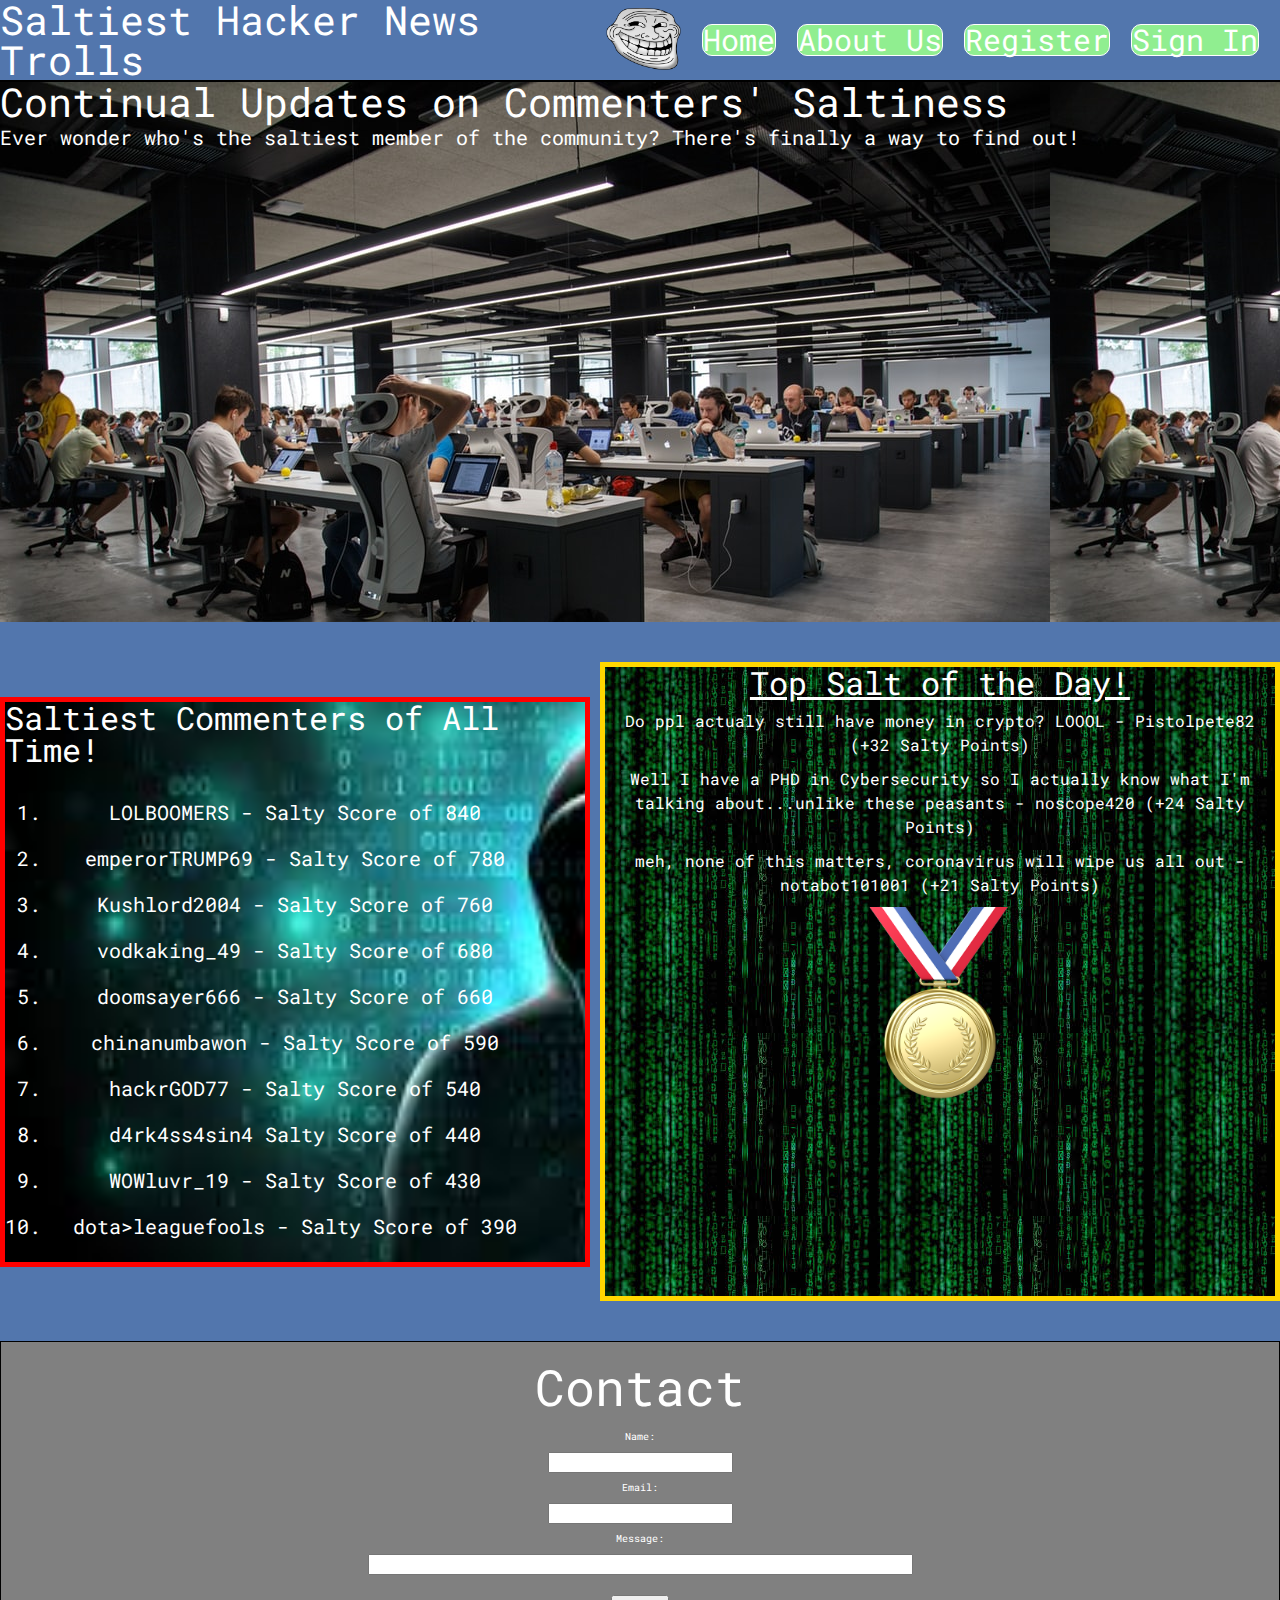
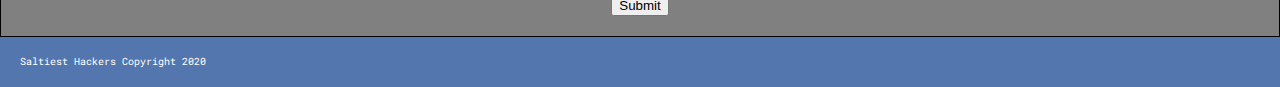
<file: index.html>
<!doctype html>

<html lang="en">

<head>
    <meta charset="utf-8">
    <meta name="viewport" content="width=device-width, initial-scale=1.0">

    <title>Saltiest Hackers Exposed!</title>
    <style>
        @import url('https://fonts.googleapis.com/css?family=Roboto+Mono&display=swap');
    </style>

    <link href="css/index.css" rel="stylesheet">

    <!--[if lt IE 9]>
    <script src="https://cdnjs.cloudflare.com/ajax/libs/html5shiv/3.7.3/html5shiv.js"></script>
  <![endif]-->
</head>

<body>
    <div class="container">
        <nav class="navbar">
            <div class="firstcont">
                <h1>
                    Saltiest Hacker News Trolls
                </h1>
                <div class="img1">
                    <img src="img/trollface.png" alt="trollface">

                    </img>
                </div>




            </div>



            <div class="navbut">
                <a href="index.html">Home</a>
                <a class="twolines" href="about.html">About Us</a>
                <a href="https://saltinator.netlify.com/register">Register</a>
                <a class="twolines" href="https://saltinator.netlify.com/login">Sign In</a>

            </div>

        </nav>


        <div class="main">
            <section class="about">
                <div class="part1">
                    <h1>Continual Updates on Commenters' Saltiness</h1>
                    <p> Ever wonder who's the saltiest member of the community? There's finally a way to find out!</p>
                </div>

                <!-- <div class=img2>
                    <img src="img/salty.webp" alt="salt pouring">
                </div> -->


            </section>
            <section class="top">

                <!-- <div class="img3">
                    <img src="img/transtrophy.png" alt="trophy">
                </div> -->

            </section>
        </div>
        <div class="content">


            <section class="last">
                <div>
                    <h2>Saltiest Commenters of All Time!</h2>
                    <div class="list">
                        <ol>
                            <li>LOLBOOMERS - Salty Score of 840</li>
                            <li>emperorTRUMP69 - Salty Score of 780</li>
                            <li>Kushlord2004 - Salty Score of 760</li>
                            <li>vodkaking_49 - Salty Score of 680</li>
                            <li>doomsayer666 - Salty Score of 660</li>
                            <li>chinanumbawon - Salty Score of 590</li>
                            <li>hackrGOD77 - Salty Score of 540</li>
                            <li>d4rk4ss4sin4 Salty Score of 440</li>
                            <li>WOWluvr_19 - Salty Score of 430</li>
                            <li>dota>leaguefools - Salty Score of 390</li>


                        </ol>


                    </div>

                </div>

            </section>

            <div class="topsalt">
                <div>
                    <h2>Top Salt of the Day!</h2>
                    <div class="commenters">
                        <p>Do ppl actualy still have money in crypto? LOOOL - Pistolpete82 (+32 Salty Points)</p>
                        <p> Well I have a PHD in Cybersecurity so I actually know what I'm talking about...unlike these peasants - noscope420 (+24 Salty Points)</p>
                        <p> meh, none of this matters, coronavirus will wipe us all out - notabot101001 (+21 Salty Points)</p>
                    </div>
                </div>
                <div>
                    <img src="img/medal3.png">
                </div>

            </div>
        </div>
        <section class="contact">
            <h1>Contact</h1>
            <form>
                Name: <br>
                <input type="text" name="firstname"><br> Email: <br>
                <input type="text" email="email"><br> Message: <br>
                <input type="text" size="65" message="message"><br>
                <input type="submit" value="Submit"><br>


            </form>
        </section>





        <footer>

            <h3>Saltiest Hackers Copyright 2020</h3>
        </footer>


</body>

</html>
</file>
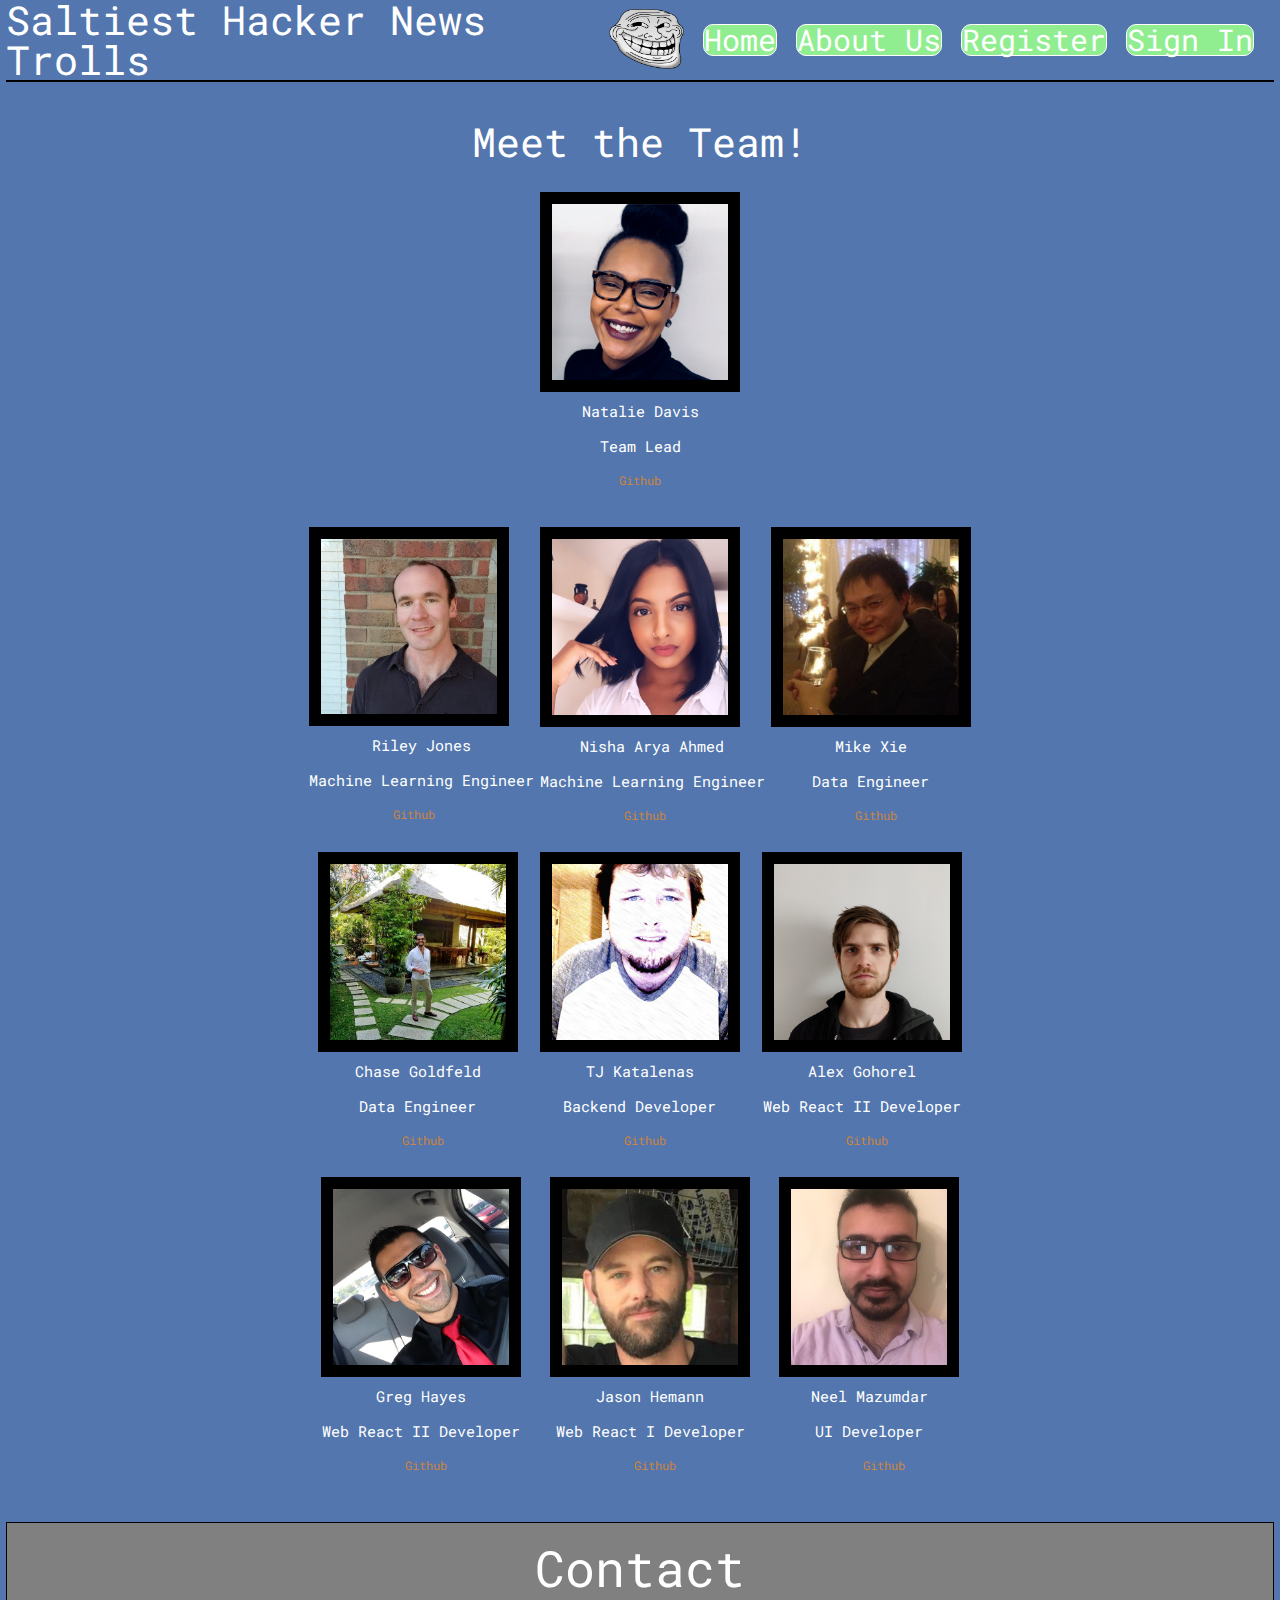
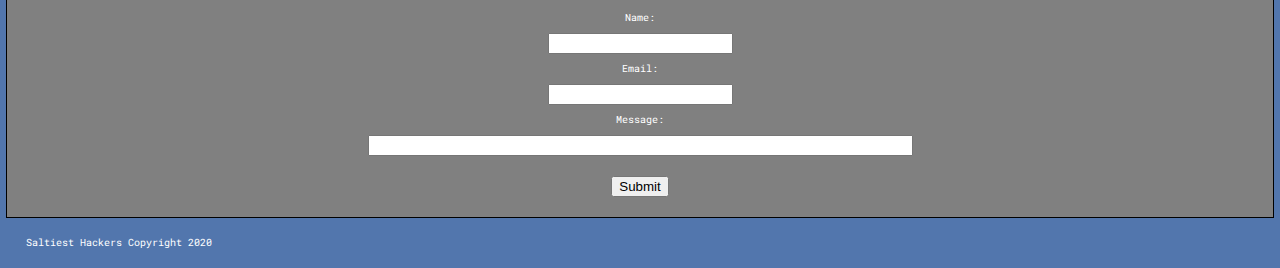
<file: about.html>
<!doctype html>

<html lang="en">

<head>
    <meta charset="utf-8">
    <meta name="viewport" content="width=device-width, initial-scale=1.0">

    <title>Saltiest Hackers Exposed!</title>
    <style>
        @import url('https://fonts.googleapis.com/css?family=Roboto+Mono&display=swap');
    </style>

    <link href="css/index.css" rel="stylesheet">

    <!--[if lt IE 9]>
    <script src="https://cdnjs.cloudflare.com/ajax/libs/html5shiv/3.7.3/html5shiv.js"></script>
  <![endif]-->
</head>

<body>
    <div class="container2">
        <nav class="navbar">
            <div class="firstcont">
                <h1>
                    Saltiest Hacker News Trolls
                </h1>
                <div class="img1">
                    <img src="img/trollface.png" alt="troll on computer">

                    </img>
                </div>


            </div>





            <div class="navbut">
                <a href="index.html">Home</a>
                <a href="about.html">About Us</a>
                <a href="https://saltinator.netlify.com/register">Register</a>
                <a href="https://saltinator.netlify.com/login">Sign In</a>

            </div>


        </nav>
        <div class="header">
            <h1>Meet the Team!</h1>

        </div>
        <div class="main2">

            <section class="team1">
                <div>
                    <img src="img/natalie.png">
                </div>
                <div>
                    <h1>Natalie Davis</h1>
                    <h1> Team Lead </h1>
                    <a href="https://github.com/FreedomWriter">Github</a>
                </div>



            </section>
            <section class="team2">
                <div class="person1">
                    <div>
                        <img src="img/rileyupdated.jpeg">
                    </div>
                    <div class="ppl">
                        <h1>Riley Jones</h1>
                        <h1>Machine Learning Engineer</h1>
                        <a href="https://github.com/rileythejones">Github</a>
                    </div>
                </div>
                <div class="ppl">
                    <div>
                        <img src="img/nisha.jpg">
                    </div>
                    <div>
                        <h1>Nisha Arya Ahmed</h1>
                        <h1>Machine Learning Engineer</h1>
                        <a href="https://github.com/nishaarya">Github</a>
                    </div>
                </div>
                <div class="ppl">
                    <div>
                        <img src="img/mikex.jpg">
                    </div>
                    <div>
                        <h1>Mike Xie</h1>
                        <h1>Data Engineer</h1>
                        <a href="https://github.com/Mike-Xie">Github</a>
                    </div>
                </div>
            </section>
            <section class="team3">
                <div class="ppl">
                    <div>
                        <img src="img/chase.jpg">
                    </div>
                    <div>
                        <h1>Chase Goldfeld</h1>
                        <h1>Data Engineer</h1>
                        <a href="https://github.com/AuFeld">Github</a>
                    </div>
                </div>
                <div class="ppl">
                    <div>
                        <img src="img/thomas.jpg">
                    </div>
                    <div>
                        <h1>TJ Katalenas</h1>
                        <h1>Backend Developer</h1>
                        <a href="https://github.com/robomantis19">Github</a>
                    </div>
                </div>
                <div class="ppl">
                    <div>
                        <img src="img/alex.png">
                    </div>
                    <div>
                        <h1>Alex Gohorel</h1>
                        <h1>Web React II Developer</h1>
                        <a href="https://github.com/agohorel">Github</a>
                    </div>
                </div>
            </section>
            <section class="team4">
                <div class="ppl">
                    <div>
                        <img src="img/greg.jpg">
                    </div>
                    <div>
                        <h1>Greg Hayes</h1>
                        <h1>Web React II Developer</h1>
                        <a href="https://github.com/hayesdev">Github</a>
                    </div>
                </div>
                <div class="ppl">
                    <div>
                        <img src="img/jason.jpg">
                    </div>
                    <div>
                        <h1>Jason Hemann</h1>
                        <h1>Web React I Developer</h1>
                        <a href="https://github.com/JasonRHemann">Github</a>
                    </div>
                </div>
                <div class="ppl">
                    <div>
                        <img src="img/neel.jpg">
                    </div>
                    <div>
                        <h1>Neel Mazumdar</h1>
                        <h1>UI Developer</h1>
                        <a href="https://github.com/neel7777">Github</a>
                    </div>
                </div>
            </section>

        </div>
        <section class="contact">
            <h1>Contact</h1>
            <form>
                Name: <br>
                <input type="text" name="firstname"><br> Email: <br>
                <input type="text" email="email"><br> Message: <br>
                <input type="text" size="65" message="message"><br>
                <input type="submit" value="Submit"><br>


            </form>
        </section>
        <footer>

            <h3>Saltiest Hackers Copyright 2020</h3>
        </footer>
    </div>

</body>

</html>
</file>
<file: css/index.css>
/* http://meyerweb.com/eric/tools/css/reset/ 
   v2.0 | 20110126
   License: none (public domain)
*/
html,
body,
div,
span,
applet,
object,
iframe,
h1,
h2,
h3,
h4,
h5,
h6,
p,
blockquote,
pre,
a,
abbr,
acronym,
address,
big,
cite,
code,
del,
dfn,
em,
img,
ins,
kbd,
q,
s,
samp,
small,
strike,
strong,
sub,
sup,
tt,
var,
b,
u,
i,
center,
dl,
dt,
dd,
ol,
ul,
li,
fieldset,
form,
label,
legend,
table,
caption,
tbody,
tfoot,
thead,
tr,
th,
td,
article,
aside,
canvas,
details,
embed,
figure,
figcaption,
footer,
header,
hgroup,
menu,
nav,
output,
ruby,
section,
summary,
time,
mark,
audio,
video {
  margin: 0;
  padding: 0;
  border: 0;
  font-size: 100%;
  font: inherit;
  vertical-align: baseline;
}
/* HTML5 display-role reset for older browsers */
article,
aside,
details,
figcaption,
figure,
footer,
header,
hgroup,
menu,
nav,
section {
  display: block;
}
body {
  line-height: 1;
}
ol,
ul {
  list-style: none;
}
blockquote,
q {
  quotes: none;
}
blockquote:before,
blockquote:after,
q:before,
q:after {
  content: '';
  content: none;
}
table {
  border-collapse: collapse;
  border-spacing: 0;
}
* {
  box-sizing: border-box;
}
html {
  font-size: 62.5%;
}
html,
body {
  font-family: 'Roboto Mono', monospace;
  background-color: #5276AD;
}
h1,
h2,
h3,
h4,
h5 {
  font-family: 'Roboto Mono', monospace;
}
h1 {
  font-size: 4rem;
}
h2 {
  font-size: 3.2rem;
  padding-bottom: 10px;
}
h4 {
  font-size: 2.5rem;
  padding-bottom: 10px;
}
p {
  line-height: 1.5;
  font-size: 1.6rem;
  padding-bottom: 10px;
}
img {
  max-width: 100%;
  height: auto;
}
.container {
  max-width: 100%;
  margin: 0 auto;
  background-color: #5276AD;
  color: white;
}
.container2 {
  max-width: 100%;
  width: 99%;
  margin: 0 auto;
  background-color: #5276AD;
  color: white;
}
.navbar {
  display: flex;
  justify-content: space-between;
  text-decoration: none;
  border-bottom: solid 2px black;
}
@media (max-width: 500px) {
  .navbar {
    display: flex;
    flex-direction: column;
    align-items: center;
  }
  .navbar .firstcont h1 {
    font-size: 3rem;
  }
  .navbar .firstcont .img1 {
    display: none;
  }
  .navbar .navbut {
    display: flex;
    justify-content: space-evenly;
  }
  .navbar .navbut a {
    font-size: 2.3rem;
    white-space: nowrap;
    margin: 1rem;
  }
}
.navbar .firstcont {
  display: flex;
  justify-content: space-between;
  align-items: center;
}
.navbar .firstcont .img1 {
  width: 8rem;
}
.navbar .navbut {
  width: 50%;
  display: flex;
  justify-content: space-evenly;
  align-items: center;
  font-size: 3rem;
  text-decoration: none;
  color: white;
}
.navbar .navbut a {
  color: white;
  text-decoration: none;
  background-color: lightgreen;
  border: 1px solid white;
  border-radius: 1rem;
}
.navbar .navbut a:hover {
  background-color: plum;
}
.main {
  display: flex;
  flex-direction: column;
  align-items: center;
  height: 60vh;
  background-image: url(../img/community.jpg);
}
@media (max-width: 500px) {
  .main {
    background-image: none;
  }
}
.main .about {
  display: flex;
  align-items: center;
  width: 100%;
}
.main .about p {
  font-size: 2rem;
}
@media (max-width: 500px) {
  .main .about {
    height: 100vh;
    background-image: url(../img/salty.webp);
  }
  .main .about .img2 {
    display: none;
  }
}
.main .top {
  margin: 2rem;
  background-color: gold;
  display: flex;
  justify-content: center;
  align-items: center;
  max-height: 70rem;
}
.main .top h2 {
  text-align: center;
  margin-bottom: 2rem;
}
.main .top .img3 {
  overflow: hidden;
  max-width: 15rem;
  max-height: 20rem;
  margin: 2rem;
}
.main .contact {
  width: 100%;
  border: 1px solid black;
  background-color: grey;
  text-align: center;
}
.main .contact h1 {
  margin: 2rem;
  font-size: 5rem;
}
.main .contact form {
  margin: 1rem;
}
.main .contact form input {
  margin: 1rem;
}
.content {
  display: flex;
  align-items: center;
  justify-content: space-evenly;
}
@media (max-width: 500px) {
  .content {
    display: flex;
    flex-direction: column;
    margin-top: none;
  }
}
.last {
  margin-top: 2rem;
  margin-bottom: 2rem;
  margin-right: 1rem;
  width: 90%;
  border: red 0.5rem solid;
  background-image: url(../img/hacker.jpg);
  background-size: cover;
}
.last .list {
  margin: 2.2rem;
}
.last .list ol {
  text-align: center;
  list-style-type: decimal;
}
.last .list ol li {
  margin: 2.6rem;
  font-size: 2rem;
}
.topsalt {
  display: flex;
  flex-direction: column;
  margin-top: 4rem;
  margin-bottom: 4rem;
  align-items: center;
  border: gold 0.5rem solid;
  text-align: center;
  background-image: url(../img/matrix.jpg);
  height: 71vh;
}
@media (max-width: 500px) {
  .topsalt {
    margin-left: 2rem;
    margin-right: 2rem;
  }
}
.topsalt img {
  max-height: 20rem;
}
.topsalt h2 {
  text-decoration: underline;
}
.header {
  text-align: center;
  margin-top: 4rem;
}
.main2 img {
  max-width: 20rem;
  max-height: 20rem;
  border: 1.2rem solid black;
}
.main2 h1 {
  font-size: 1.5rem;
  text-align: center;
  margin-top: 1rem;
  margin-bottom: 2rem;
}
.main2 a {
  padding-top: 3rem;
  font-size: 1.2rem;
  text-align: center;
  text-decoration: none;
  color: peru;
}
.main2 a:hover {
  color: palevioletred;
}
.main2 .team1 {
  text-align: center;
  padding: 2rem;
  padding-top: 3rem;
}
.main2 .team2 {
  display: flex;
  justify-content: space-around;
  padding-top: 2rem;
  padding-left: 30rem;
  padding-right: 30rem;
}
.main2 .team2 a {
  padding-left: 8.4rem;
}
@media (max-width: 500px) {
  .main2 .team2 {
    display: flex;
    flex-direction: column;
    align-items: center;
    padding: 0;
    padding-left: 1.4rem;
  }
  .main2 .team2 a {
    padding-left: 7.8rem;
  }
  .main2 .team2 .ppl {
    padding-bottom: 2rem;
  }
}
.main2 .team3 {
  display: flex;
  justify-content: space-around;
  padding-top: 3rem;
  padding-left: 30rem;
  padding-right: 30rem;
}
.main2 .team3 a {
  padding-left: 8.4rem;
}
@media (max-width: 500px) {
  .main2 .team3 {
    display: flex;
    flex-direction: column;
    align-items: center;
    padding: 0;
    padding-left: 1.4rem;
  }
  .main2 .team3 a {
    padding-left: 7.8rem;
  }
  .main2 .team3 .ppl {
    padding-bottom: 2rem;
  }
}
.main2 .team4 {
  display: flex;
  justify-content: space-around;
  padding-top: 3rem;
  padding-left: 30rem;
  padding-right: 30rem;
  padding-bottom: 5rem;
}
.main2 .team4 a {
  padding-left: 8.4rem;
}
@media (max-width: 500px) {
  .main2 .team4 {
    display: flex;
    flex-direction: column;
    align-items: center;
    padding: 0;
    padding-left: 1.4rem;
  }
  .main2 .team4 a {
    padding-left: 7.8rem;
  }
  .main2 .team4 .ppl {
    padding-bottom: 2rem;
  }
}
.contact {
  width: 100%;
  border: 1px solid black;
  background-color: grey;
  text-align: center;
}
.contact h1 {
  margin: 2rem;
  font-size: 5rem;
}
.contact form {
  margin: 1rem;
}
.contact form input {
  margin: 1rem;
}
h3 {
  padding: 2rem;
}
</file>
